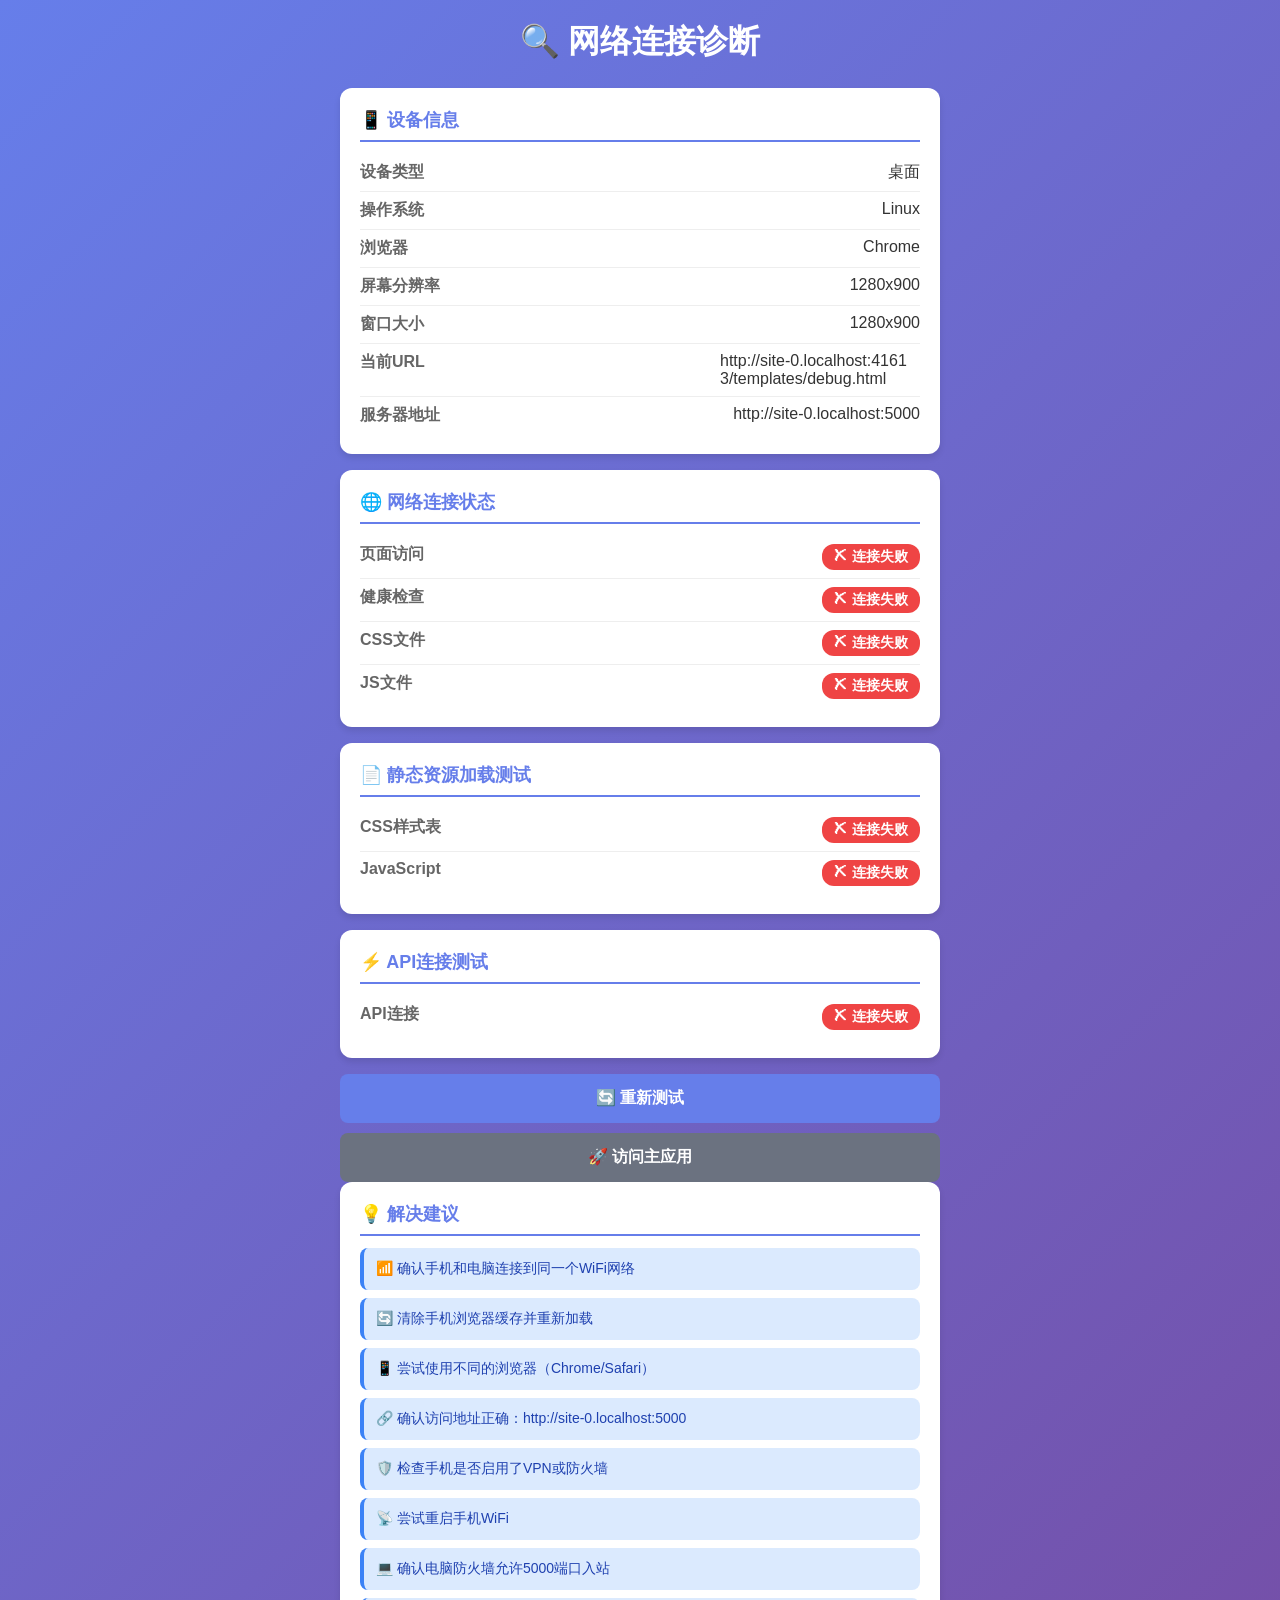
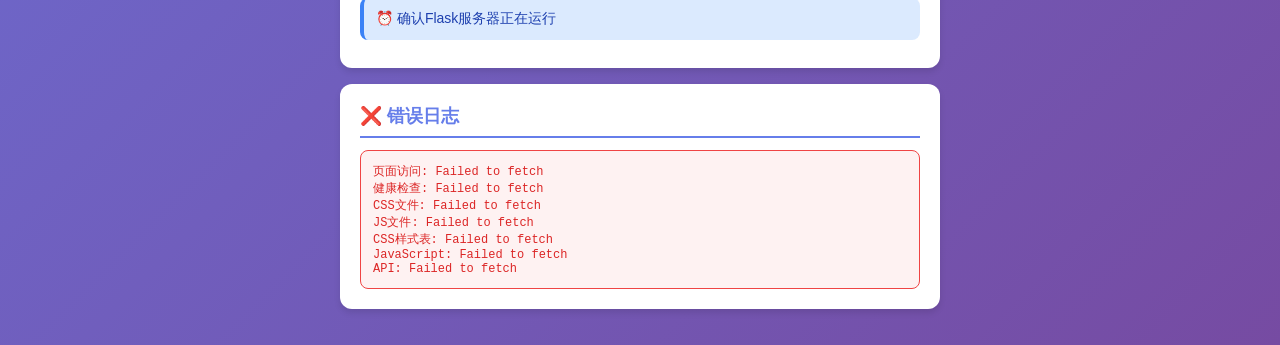
<file: templates/debug.html>
<!DOCTYPE html>
<html lang="zh-CN">
<head>
    <meta charset="UTF-8">
    <meta name="viewport" content="width=device-width, initial-scale=1.0, maximum-scale=1.0, user-scalable=no">
    <title>网络调试页面</title>
    <style>
        * {
            margin: 0;
            padding: 0;
            box-sizing: border-box;
        }
        
        body {
            font-family: -apple-system, BlinkMacSystemFont, 'Segoe UI', Roboto, sans-serif;
            background: linear-gradient(135deg, #667eea 0%, #764ba2 100%);
            min-height: 100vh;
            padding: 20px;
            color: #333;
        }
        
        .container {
            max-width: 600px;
            margin: 0 auto;
        }
        
        .card {
            background: white;
            border-radius: 12px;
            padding: 20px;
            margin-bottom: 16px;
            box-shadow: 0 4px 6px rgba(0,0,0,0.1);
        }
        
        .card h2 {
            font-size: 18px;
            color: #667eea;
            margin-bottom: 12px;
            border-bottom: 2px solid #667eea;
            padding-bottom: 8px;
        }
        
        .info-item {
            display: flex;
            justify-content: space-between;
            padding: 8px 0;
            border-bottom: 1px solid #eee;
        }
        
        .info-item:last-child {
            border-bottom: none;
        }
        
        .info-label {
            font-weight: 600;
            color: #666;
        }
        
        .info-value {
            color: #333;
            max-width: 200px;
            word-break: break-all;
        }
        
        .status {
            display: inline-block;
            padding: 4px 12px;
            border-radius: 12px;
            font-size: 14px;
            font-weight: 600;
        }
        
        .status.success {
            background: #10B981;
            color: white;
        }
        
        .status.error {
            background: #EF4444;
            color: white;
        }
        
        .status.warning {
            background: #F59E0B;
            color: white;
        }
        
        .btn {
            display: block;
            width: 100%;
            padding: 14px;
            background: #667eea;
            color: white;
            border: none;
            border-radius: 8px;
            font-size: 16px;
            font-weight: 600;
            cursor: pointer;
            margin-top: 10px;
            transition: all 0.3s;
        }
        
        .btn:hover {
            background: #764ba2;
            transform: translateY(-2px);
        }
        
        .btn-secondary {
            background: #6B7280;
        }
        
        .btn-secondary:hover {
            background: #4B5563;
        }
        
        .error-log {
            background: #FEF2F2;
            border: 1px solid #EF4444;
            border-radius: 8px;
            padding: 12px;
            font-family: monospace;
            font-size: 12px;
            max-height: 200px;
            overflow-y: auto;
            white-space: pre-wrap;
            color: #DC2626;
        }
        
        .progress-bar {
            height: 4px;
            background: #E5E7EB;
            border-radius: 2px;
            margin: 8px 0;
            overflow: hidden;
        }
        
        .progress-fill {
            height: 100%;
            background: #667eea;
            transition: width 0.3s;
        }
        
        .tip {
            background: #DBEAFE;
            border-left: 4px solid #3B82F6;
            padding: 12px;
            border-radius: 8px;
            font-size: 14px;
            color: #1E40AF;
        }
    </style>
</head>
<body>
    <div class="container">
        <h1 style="color: white; text-align: center; margin-bottom: 24px;">🔍 网络连接诊断</h1>
        
        <div class="card">
            <h2>📱 设备信息</h2>
            <div id="deviceInfo"></div>
        </div>
        
        <div class="card">
            <h2>🌐 网络连接状态</h2>
            <div id="networkStatus"></div>
        </div>
        
        <div class="card">
            <h2>📄 静态资源加载测试</h2>
            <div id="resourceTests"></div>
        </div>
        
        <div class="card">
            <h2>⚡ API连接测试</h2>
            <div id="apiTests"></div>
        </div>
        
        <button class="btn" onclick="runAllTests()">🔄 重新测试</button>
        <button class="btn btn-secondary" onclick="goToMainApp()">🚀 访问主应用</button>
        
        <div class="card">
            <h2>💡 解决建议</h2>
            <div id="suggestions"></div>
        </div>
        
        <div class="card" id="errorLogCard" style="display: none;">
            <h2>❌ 错误日志</h2>
            <div class="error-log" id="errorLog"></div>
        </div>
    </div>

    <script>
        const errors = [];
        const currentUrl = window.location.href;
        const baseUrl = currentUrl.substring(0, currentUrl.lastIndexOf(':') + 1) + '5000';
        
        function logError(error) {
            errors.push(error);
            document.getElementById('errorLogCard').style.display = 'block';
            document.getElementById('errorLog').textContent = errors.join('\n');
        }
        
        function getDeviceInfo() {
            const deviceInfo = {
                '设备类型': (() => {
                    const ua = navigator.userAgent.toLowerCase();
                    if (/mobile|android|iphone|ipod|blackberry|opera mini|windows phone|iemobile/i.test(ua)) {
                        if (/tablet|ipad|kindle/i.test(ua)) return '平板';
                        return '手机';
                    }
                    return '桌面';
                })(),
                '操作系统': (() => {
                    const ua = navigator.userAgent;
                    if (ua.includes('Windows')) return 'Windows';
                    if (ua.includes('Mac OS')) return 'Mac OS';
                    if (ua.includes('Linux')) return 'Linux';
                    if (ua.includes('Android')) return 'Android';
                    if (ua.includes('iOS')) return 'iOS';
                    return '未知';
                })(),
                '浏览器': (() => {
                    const ua = navigator.userAgent;
                    if (ua.includes('Chrome')) return 'Chrome';
                    if (ua.includes('Firefox')) return 'Firefox';
                    if (ua.includes('Safari')) return 'Safari';
                    if (ua.includes('Edge')) return 'Edge';
                    return '未知';
                })(),
                '屏幕分辨率': `${window.screen.width}x${window.screen.height}`,
                '窗口大小': `${window.innerWidth}x${window.innerHeight}`,
                '当前URL': currentUrl,
                '服务器地址': baseUrl
            };
            
            let html = '';
            for (const [key, value] of Object.entries(deviceInfo)) {
                html += `
                    <div class="info-item">
                        <span class="info-label">${key}</span>
                        <span class="info-value">${value}</span>
                    </div>
                `;
            }
            document.getElementById('deviceInfo').innerHTML = html;
        }
        
        async function testNetworkStatus() {
            const tests = [
                { name: '页面访问', url: baseUrl },
                { name: '健康检查', url: `${baseUrl}/health` },
                { name: 'CSS文件', url: `${baseUrl}/static/css/style.css` },
                { name: 'JS文件', url: `${baseUrl}/static/js/main.js` }
            ];
            
            let html = '';
            for (const test of tests) {
                try {
                    const startTime = Date.now();
                    const response = await fetch(test.url, { method: 'GET', cache: 'no-cache' });
                    const endTime = Date.now();
                    const duration = endTime - startTime;
                    
                    if (response.ok) {
                        html += `
                            <div class="info-item">
                                <span class="info-label">${test.name}</span>
                                <div>
                                    <span class="status success">✓ 正常</span>
                                    <small style="margin-left: 8px;">${duration}ms</small>
                                </div>
                            </div>
                        `;
                    } else {
                        html += `
                            <div class="info-item">
                                <span class="info-label">${test.name}</span>
                                <span class="status error">✗ 错误 (${response.status})</span>
                            </div>
                        `;
                        logError(`${test.name}: HTTP ${response.status}`);
                    }
                } catch (error) {
                    html += `
                        <div class="info-item">
                            <span class="info-label">${test.name}</span>
                            <span class="status error">✗ 连接失败</span>
                        </div>
                    `;
                    logError(`${test.name}: ${error.message}`);
                }
            }
            
            document.getElementById('networkStatus').innerHTML = html;
        }
        
        async function testResourceLoading() {
            const resources = [
                { name: 'CSS样式表', url: '/static/css/style.css' },
                { name: 'JavaScript', url: '/static/js/main.js' }
            ];
            
            let html = '';
            for (const resource of resources) {
                const fullUrl = baseUrl + resource.url;
                try {
                    const startTime = Date.now();
                    const response = await fetch(fullUrl);
                    const endTime = Date.now();
                    const duration = endTime - startTime;
                    
                    if (response.ok) {
                        const size = response.headers.get('content-length') || '未知';
                        html += `
                            <div>
                                <div class="info-item">
                                    <span class="info-label">${resource.name}</span>
                                    <span class="status success">✓ 加载成功</span>
                                </div>
                                <div class="progress-bar">
                                    <div class="progress-fill" style="width: 100%"></div>
                                </div>
                                <small style="color: #666;">
                                    大小: ${(parseInt(size)/1024).toFixed(2)}KB | 耗时: ${duration}ms
                                </small>
                            </div>
                        `;
                    } else {
                        html += `
                            <div class="info-item">
                                <span class="info-label">${resource.name}</span>
                                <span class="status error">✗ 加载失败 (${response.status})</span>
                            </div>
                        `;
                        logError(`${resource.name}: HTTP ${response.status}`);
                    }
                } catch (error) {
                    html += `
                        <div class="info-item">
                            <span class="info-label">${resource.name}</span>
                            <span class="status error">✗ 连接失败</span>
                        </div>
                    `;
                    logError(`${resource.name}: ${error.message}`);
                }
            }
            
            document.getElementById('resourceTests').innerHTML = html;
        }
        
        async function testAPIConnection() {
            try {
                const response = await fetch(`${baseUrl}/chat`, {
                    method: 'POST',
                    headers: { 'Content-Type': 'application/json' },
                    body: JSON.stringify({ message: 'test', session_id: 'debug' })
                });
                
                if (response.ok) {
                    const data = await response.json();
                    document.getElementById('apiTests').innerHTML = `
                        <div class="info-item">
                            <span class="info-label">API连接</span>
                            <span class="status success">✓ 正常</span>
                        </div>
                        <div class="info-item">
                            <span class="info-label">响应数据</span>
                            <span class="info-value">${JSON.stringify(data).substring(0, 50)}...</span>
                        </div>
                    `;
                } else {
                    document.getElementById('apiTests').innerHTML = `
                        <div class="info-item">
                            <span class="info-label">API连接</span>
                            <span class="status error">✗ 错误 (${response.status})</span>
                        </div>
                    `;
                    logError(`API: HTTP ${response.status}`);
                }
            } catch (error) {
                document.getElementById('apiTests').innerHTML = `
                    <div class="info-item">
                        <span class="info-label">API连接</span>
                        <span class="status error">✗ 连接失败</span>
                    </div>
                `;
                logError(`API: ${error.message}`);
            }
        }
        
        function showSuggestions() {
            const suggestions = [
                '📶 确认手机和电脑连接到同一个WiFi网络',
                '🔄 清除手机浏览器缓存并重新加载',
                '📱 尝试使用不同的浏览器（Chrome/Safari）',
                '🔗 确认访问地址正确：' + baseUrl,
                '🛡️ 检查手机是否启用了VPN或防火墙',
                '📡 尝试重启手机WiFi',
                '💻 确认电脑防火墙允许5000端口入站',
                '⏰ 确认Flask服务器正在运行'
            ];
            
            let html = '';
            suggestions.forEach(suggestion => {
                html += `<div class="tip" style="margin-bottom: 8px;">${suggestion}</div>`;
            });
            
            document.getElementById('suggestions').innerHTML = html;
        }
        
        async function runAllTests() {
            errors.length = 0;
            document.getElementById('errorLogCard').style.display = 'none';
            document.getElementById('errorLog').textContent = '';
            
            getDeviceInfo();
            await testNetworkStatus();
            await testResourceLoading();
            await testAPIConnection();
            showSuggestions();
        }
        
        function goToMainApp() {
            window.location.href = baseUrl;
        }
        
        // 页面加载时自动运行测试
        window.addEventListener('load', runAllTests);
    </script>
</body>
</html>
</file>
